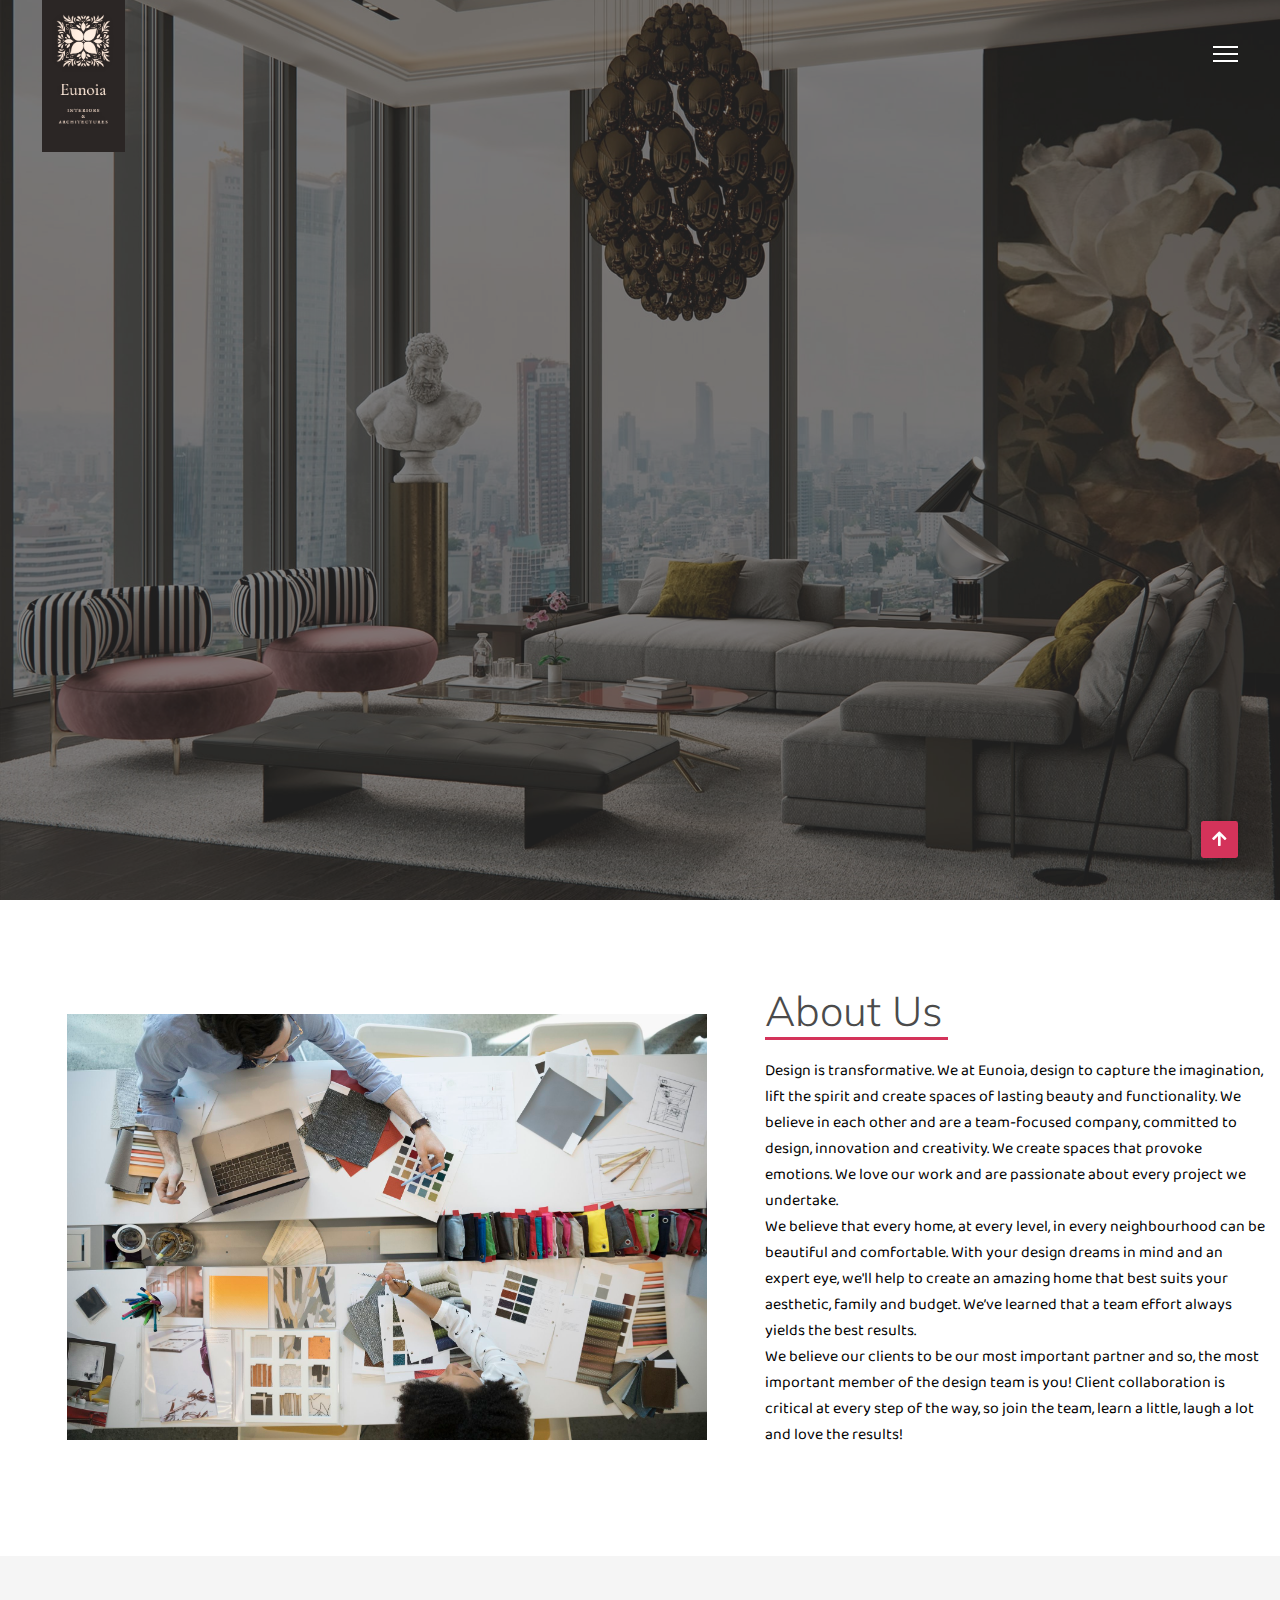
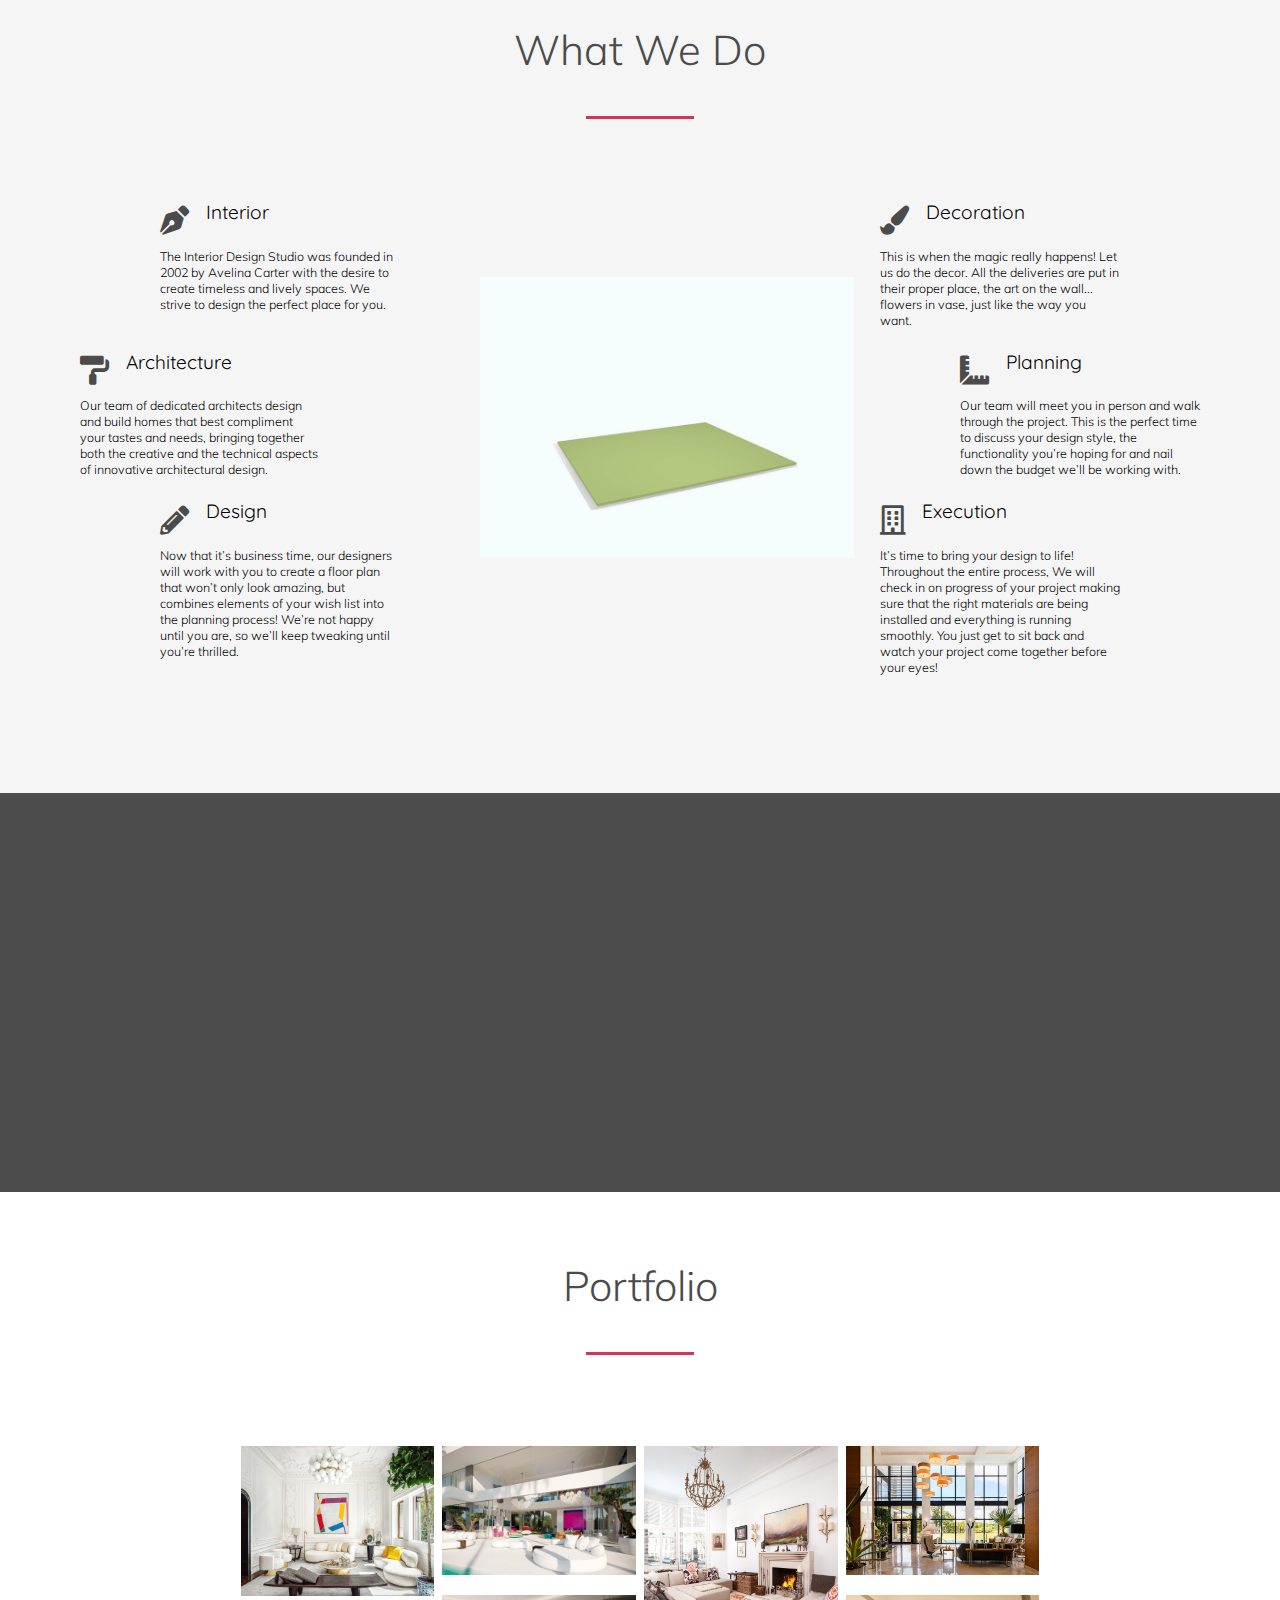
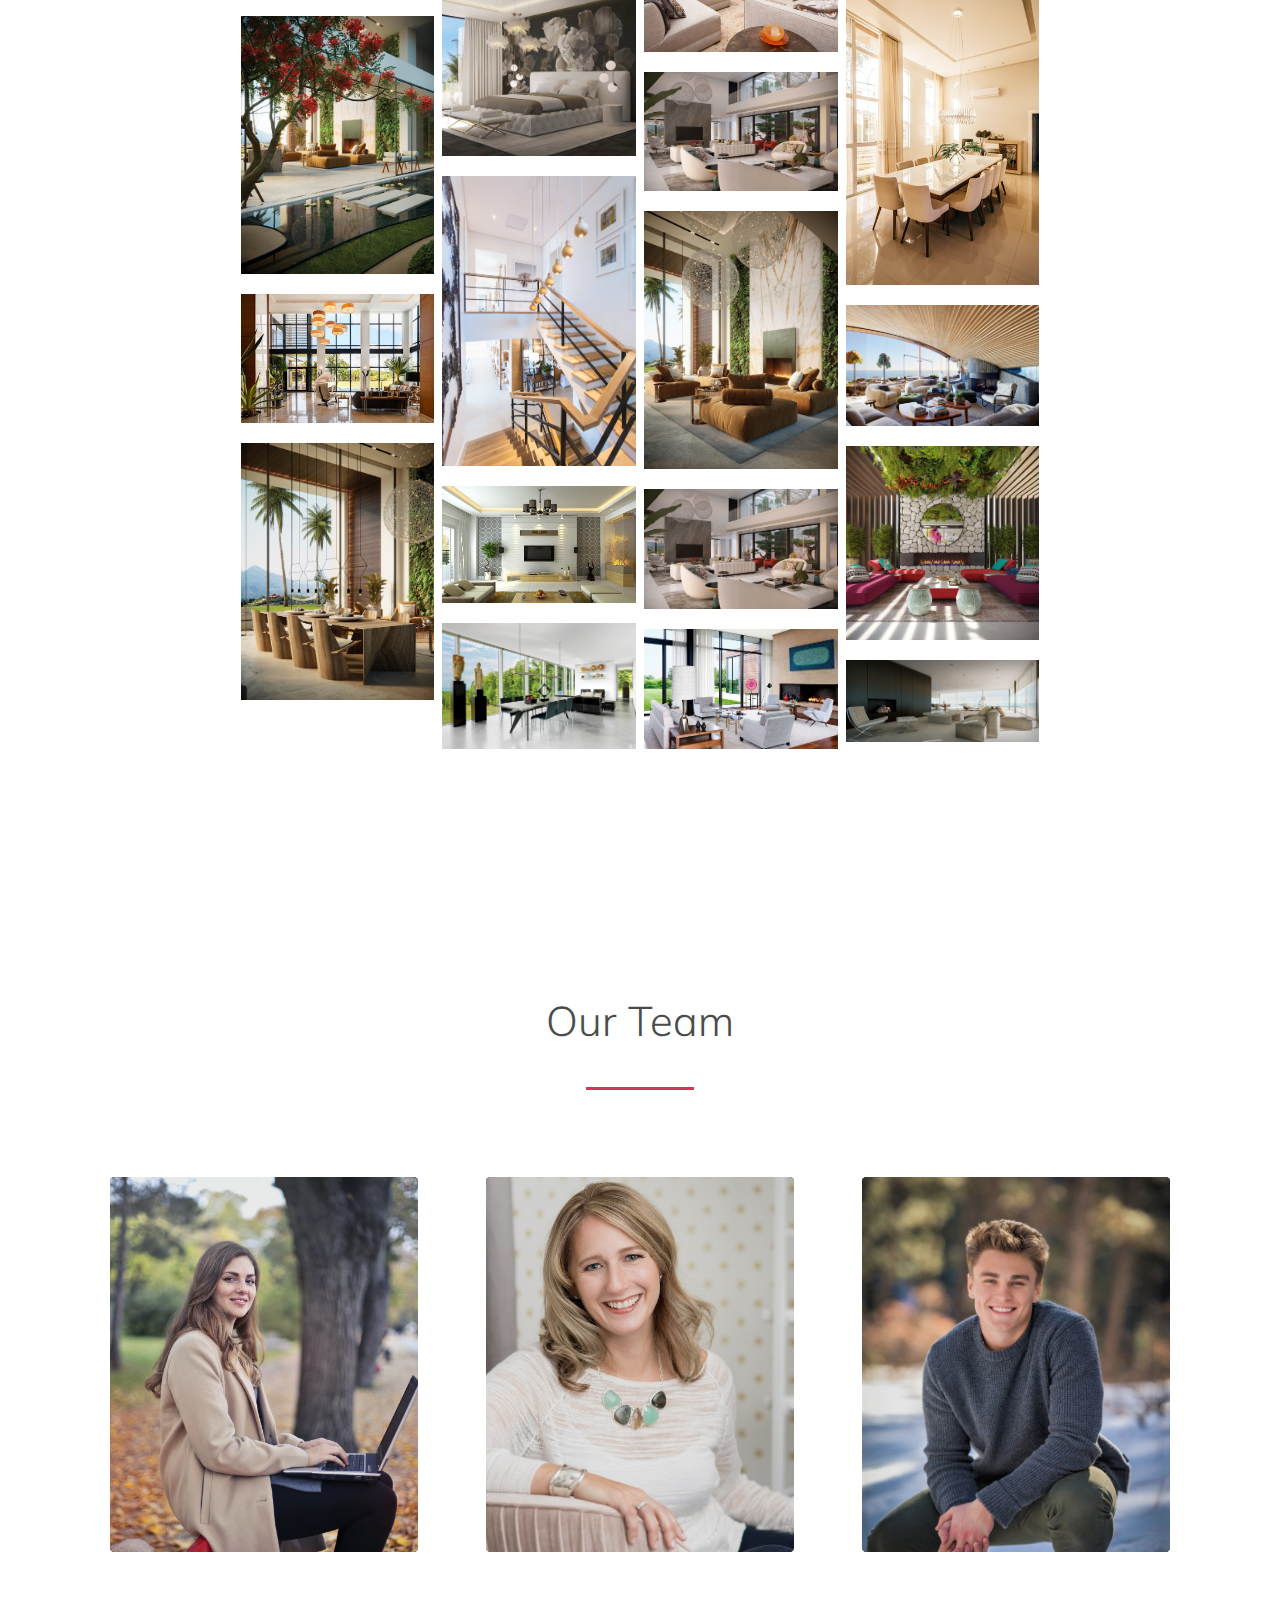
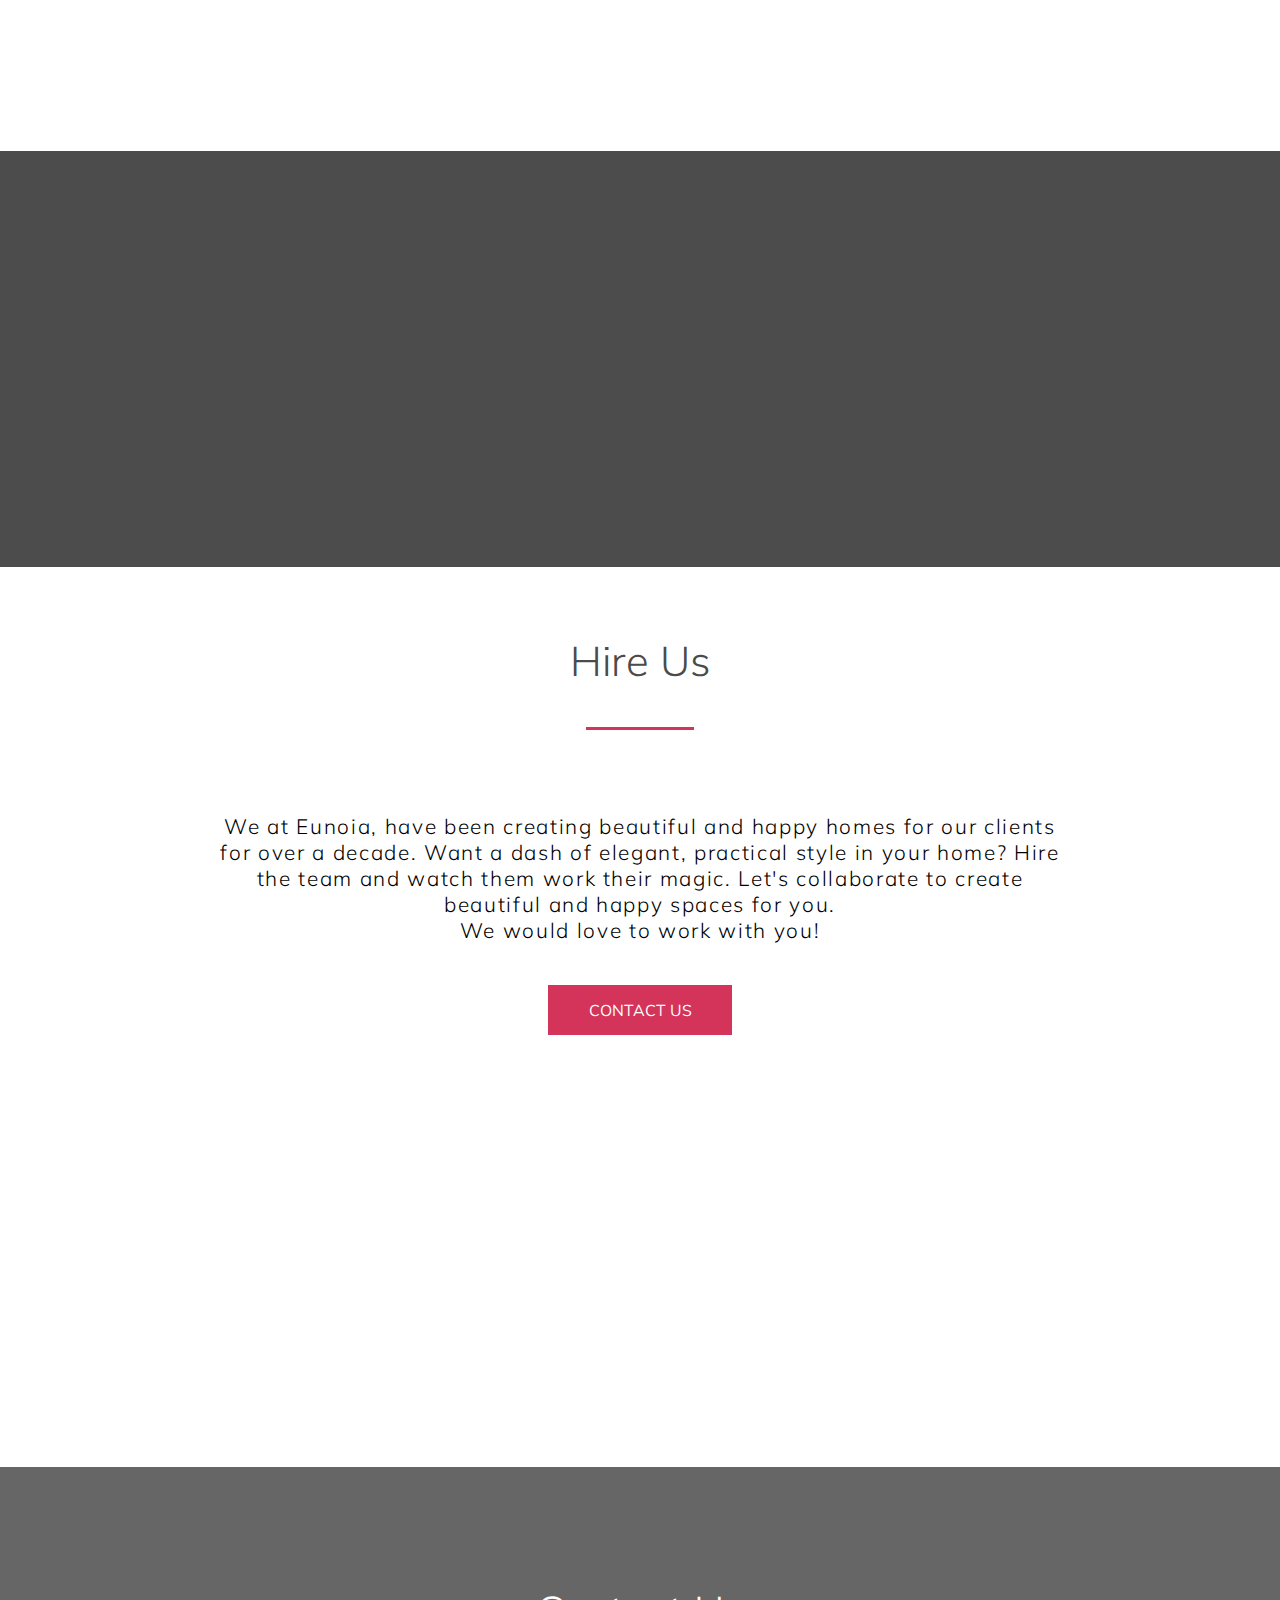
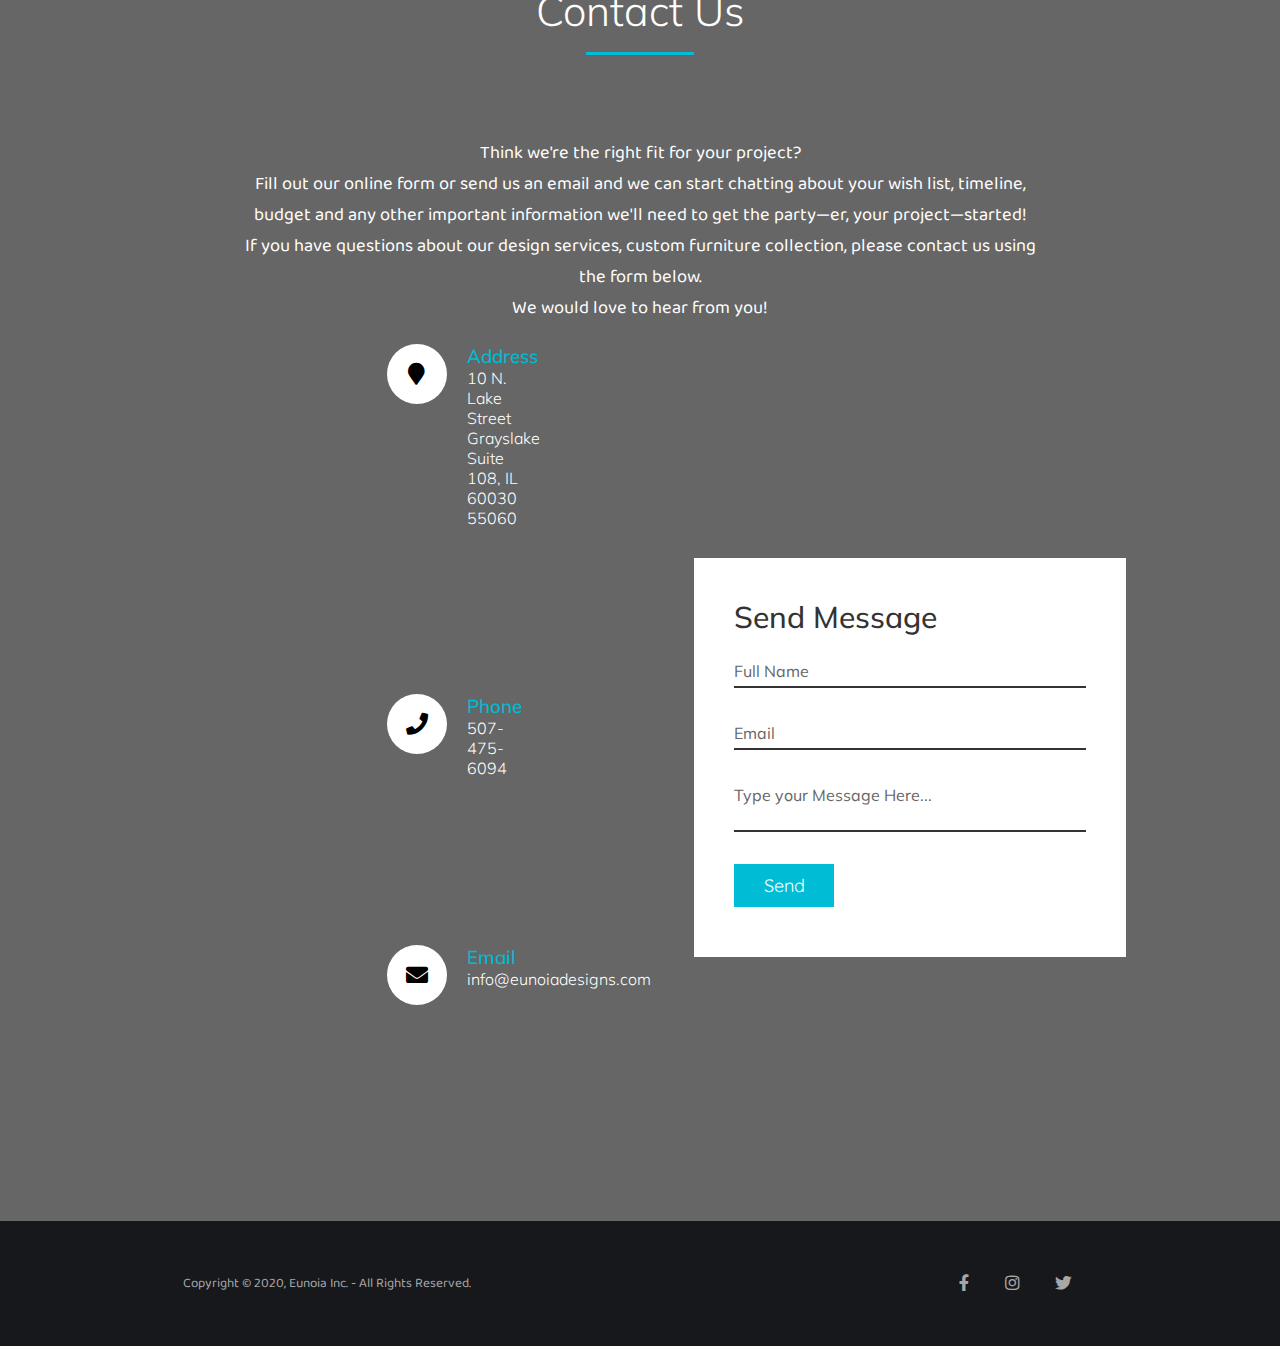
<file: index.html>
<!DOCTYPE html>
<html lang="en">
<head>
    <meta charset="UTF-8">
    <meta name="viewport" content="width=device-width, initial-scale=1.0">
    <title>Eunoia</title>
    <link rel="stylesheet" href="style.css">
    <link rel="stylesheet" 
    href="https://cdnjs.cloudflare.com/ajax/libs/font-awesome/5.15.1/css/all.min.css">


    <link 
    href="https://fonts.googleapis.com/css2?family=Baloo+Da+2:wght@400;500;600;700;800&family=Quicksand:wght@300;400;500&family=Raleway:wght@500;600;800&family=Tangerine:wght@400;700&family=Mulish:wght@300;400;500;600&display=swap" 
    rel="stylesheet"/>
</head>
<body>
   
    <div class="container">
        <div class="hamburger-menu">
            <div class="line line-1"></div>
            <div class="line line-2"></div>
            <div class="line line-3"></div>
            <span>Close</span>
        </div>        
        
        <header class="header">
          
          <img src="l2.png" class="logo"/>
            <div class="img-wrapper">
                <img src="52.jpg">
             </div>


       <div class="banner">
        <h1> Designing Your Dreams</h1>
        <br>
        <p>Crafting with precision and grace to create that perfect place for you. </p>

        <button><a href="#about"> Discover More</a></button>
      </div>
     </header>



     <section class="sidebar">
        <ul class="menu">
         <li class="menu-item">
         <a href="index.html" class="menu-link" data-content="Home">Home</a>
         </li>

         <li class="menu-item">
          <a href="#about" class="menu-link" data-content="About Us">About Us</a>
         </li>

         <li class="menu-item">
         <a href="#abt-us" class="menu-link" data-content="What We Do">What We Do</a>
        </li>

         <li class="menu-item">
         <a href="interior.html" class="menu-link" data-content="Interiors">Interiors</a>
         </li>

         <li class="menu-item">
         <a href="architecture.html" class="menu-link" data-content="Architecture">Architecture</a>
         </li>

         <li class="menu-item">
         <a href="#portfo" class="menu-link" data-content="Portfolio">Portfolio</a>
         </li>

         <li class="menu-item">
         <a href="#our-team" class="menu-link" data-content="Our Team">Our Team</a>
         </li>

         <li class="menu-item">
         <a href="#hire" class="menu-link" data-content="Contact">Contact</a>
         </li>
        </ul>
        <div class="social-media">
          <a href="https://www.facebook.com"><i class="fab fa-facebook-f"></i></a>
          <a href="https://www.instagram.com"><i class="fab fa-instagram"></i></a>
          <a href="https://twitter.com"><i class="fab fa-twitter"></i></a>
        </div>
     </section>
     

    <section id="about">
      <div class="about-left-col">
        <img src="page2.jpg">
    </div>
      <div class="about-right-col">
        <div class="about-text">
          <h1>About Us</h1>
          <div class="underline-me"></div>
          <br>
          <br>
          <p>Design is transformative. We at Eunoia, design to capture the imagination,
            lift the spirit and create spaces of lasting beauty and functionality. 
            We believe in each other and are a team-focused company, committed to design,
           innovation and creativity.  We create spaces that provoke emotions. 
           We love our work and are passionate about every project we undertake.
           <br> 
            We believe that every home, at every level, in every neighbourhood can be beautiful
             and comfortable. With your design dreams in mind and an expert eye, 
             we'll help to create an amazing home that best suits your aesthetic, family and budget. 
            We’ve learned that a team effort always yields the best results.
            <br>
            We believe our clients to be our most important partner and so, 
            the most important member of the design team is you!  
            Client collaboration is critical at every step of the way, 
            so join the team, learn a little, laugh a lot and love the results!
            </p>
        </div>
      </div>
    </section>


    <section class="about-us" id="abt-us">
     <div class ="section-header">
       <h1 class="section-heading">What We Do</h1>
       <div class="underline"></div>
     </div>

     <div class="services">
       <div class="service">
         <div class="service-header">
           <i class="fas fa-pen-nib"></i>
            <h3>Interior</h3>
            </div>
            <p class="service-text">The Interior Design Studio 
              was founded in 2002 by Avelina Carter with the 
              desire to create timeless and lively spaces.
              We strive to design the perfect place for you.
               
               
              </p>
         
       </div>

       <div class="service">
        <div class="service-header">
          <i class="fas fa-paint-roller"></i>
           <h3>Architecture</h3>
           </div>
           <p class="service-text">Our team of dedicated
             architects design and build homes that best
              compliment your tastes and needs, bringing
             together both the creative and the technical aspects
              of innovative architectural design.</p>
        
      </div>
       

        <div class="service">
        <div class="service-header">
          <i class="fas fa-pencil-alt"></i>
           <h3>Design</h3>
        </div>
           <p class="service-text">Now that it’s business time,
              our designers will work with you to create a floor
               plan that won’t only look amazing, but combines elements 
               of your wish list into the planning process! We’re not happy until you are,
                so we’ll keep tweaking until you’re thrilled.</p>
        
      </div>
       
      <div class="service">
        <div class="service-header">
          <i class="fas fa-paint-brush"></i>
           <h3>Decoration</h3>
        </div>
           <p class="service-text">
             This is when the magic really happens! 
             Let us do the decor.
             All the deliveries are put in their proper place, the art
             on the wall... flowers in vase,
              just like the way you want. </p>
        
      </div>


      <div class="service">
        <div class="service-header">
          <i class="fas fa-ruler-combined"></i>
           <h3>Planning</h3>
           </div>
           <p class="service-text">Our team will meet you
              in person and walk through the project.
              This is the perfect time to discuss your design style,
              the functionality you’re hoping for and nail down
               the budget we’ll be working with.</p>
        
      </div>



      <div class="service">
        <div class="service-header">
          <i class="far fa-building"></i>
           <h3>Execution</h3>
           </div>
           <p class="service-text">It’s time to bring your design to life!
            Throughout the entire process, We will check in on progress 
            of your project making sure that the right materials 
            are being installed and everything is running smoothly.
            You just get to sit back and watch your project
             come together before your eyes!
           </p>
        
      </div>



      <div class="about-us-img-wrapper">
        <img src="home6.gif"/>
      </div>
     </div>
    </section>


   





    <section class="portfolio" id="portfo">
     
      <div class="parallax"></div>

      <div class ="section-header">
        <h1 class="section-heading">Portfolio</h1>
        <div class="underline"></div>
      </div>
      
      <div class="box">
      <div class="row">
        <div class="column">
          <div class="image">
          <img src="25.jpg" style="width:100%">
          </div>
          <div class="image">
          <img src="41.jpg" style="width:100%">
          </div>
          <div class="image">
          <img src="39.jpg" style="width:100%">
          </div>
          <div class="image">
          <img src="40.jpg" style="width:100%">
          </div>
          </div>
        <div class="column">
          <div class="image">
          <img src="47.jpg" style="width:100%">
          </div>
          <div class="image">
          <img src="54.jpg" style="width:100%">
          </div>
          <div class="image">
          <img src="28.jpg" style="width:100%">
          </div>
          <div class="image">
          <img src="13.jpg" style="width:100%">
          </div>
          <div class="image">
          <img src="56.jpeg" style="width:100%">
          </div>
        </div>  
        <div class="column">
          <div class="image">
          <img src="37.jpg" style="width:100%">
          </div>
          <div class="image">
          <img src="51.jpg" style="width:100%">
          </div>
          <div class="image">
          <img src="43.jpg" style="width:100%">
          </div>
          <div class="image">
          <img src="51.jpg" style="width:100%">
          </div>
          <div class="image">
          <img src="6.jpg" style="width:100%">
          </div>
        </div>
        <div class="column">
          <div class="image">
          <img src="39.jpg" style="width:100%">
          </div>
          <div class="image">
          <img src="34.jpg" style="width:100%">
          </div>
          <div class="image">
          <img src="5.jpg" style="width:100%">
          </div>
          <div class="image">
          <img src="45.jpg" style="width:100%">
          </div>
          <div class="image">
          <img src="35.jpg" style="width:100%">
          </div>
        </div>
        




      </div>
      </div>
    </section>








    <section class="team" id="our-team">
      <div class ="section-header">
        <h1 class="section-heading">Our Team</h1>
        <div class="underline"></div>
      </div>
      <div class="cards-wrapper">

        <div class="card" data-tilt>
          <div class="card-img-wrapper">
            <img src="team10.jpeg" alt="Designer">
          </div>
          <div class="card-info">
            <h2>Amber Wilson</h2>
            <h3>Designer</h3>
            <p>Amber Wilson, our budding designer has
               a versatile portfolio with projects in
              hospitality,commercial, residential, 
               and retail spaces. 


              </p>
            <button>Read More</button>
          </div>
        </div>
        <div class="card" data-tilt>
          <div class="card-img-wrapper">
            <img src="team7.jpg" alt="CEO">
          </div>
          <div class="card-info">
            <h2>Avelina Carter </h2>
            <h3>CEO</h3>
            <p>Avelina Carter is the award-winning founder
               of Eunoia Design Inc., host and co producer of
               eight hit HGTV series and bestselling author. </p>
            <button>Read More</button>
          </div>
        </div>
        <div class="card" data-tilt>
          <div class="card-img-wrapper">
            <img src="team11.jpg" alt="Architect">
          </div>
          <div class="card-info">
            <h2>Tristan Scott</h2>
            <h3>Architect</h3>
            <p>Tristan Scott was awarded 2019
               Young Architects Award by the AIA,
               and is a talented Chicago architect with 
               a keen interest in public architectural design. </p>
            <button>Read More</button>
          </div>
        </div>
      </div>
    </section>


    <section class="bg">
      <div class="parallax1"></div>
    </section>



    <section class="hired" id="hire">
      <div class ="section-header">
        <h1 class="section-heading">Hire Us</h1>
        <div class="underline"></div>
        <div class="text-para">
        <p> We at Eunoia, have been creating beautiful 
          and happy homes for our clients for over a decade.
          Want a dash of elegant, practical style
           in your home?
           
          Hire the team and watch them 
           work their magic. 
           
          Let's collaborate to create beautiful and 
          happy spaces for you.
          <br>
          We would love to work with you!
        </p>
        </div>

        <button><a href="#contact-us">Contact Us</a></button>
        
      </div>
    </section>

   <section class="contact" id="contact-us">
    <div class="contents">
      <div class ="section-header1">
        <h1 class="section-heading1">Contact Us</h1>
        <div class="underline1"></div>
      </div>
        
        <p>Think we're the right fit for your project?<br>
          Fill out our online form or send us an email
           and we can start chatting about your wish list,
           timeline, budget and any other important 
          information we'll need to get the party—er,
           your project—started!<br>
         If you have questions about our design services,
          custom furniture collection, please contact us using the form below.<br>
          We would love to hear from you!
        </p>
    </div>
    
    <div class="containers">
        <div class="contactInfo">
            <div class="box">
                <div class="icon"><i class="fa fa-map-marker" aria-hidden="true"></i></div>
                <div class="text">
                    <h3>Address</h3>
                    <p> 10 N. Lake Street
                      Grayslake Suite 108, IL 60030<br>55060</p>
                </div>
            </div>
            <div class="box">
                <div class="icon"><i class="fa fa-phone" aria-hidden="true"></i></div>
                <div class="text">
                    <h3>Phone</h3>
                    <p>507-475-6094</p>
                </div>
            </div>
            <div class="box">
                <div class="icon"><i class="fa fa-envelope" aria-hidden="true"></i></div>
                <div class="text">
                    <h3>Email</h3>
                    <p>info@eunoiadesigns.com</p>
                </div>
            </div>
        </div>
    <div class="contactForm">
        <form>
            <h4>Send Message</h4>
            <div class="inputBox">
                <input type="text" name="" required="required">
                <span>Full Name</span>
            </div>
            <div class="inputBox">
                <input type="text" name="" required="required">
                <span>Email</span>
            </div>
            <div class="inputBox">
                <textarea required="required"></textarea>
                <span>Type your Message Here...</span>
            </div>
            <div class="inputBox">
                <input type="submit" name="" value="Send" >   
            </div>
            
        </form>
    </div>
</section>

   <footer class="footer">
     <div class="footer-content">
       <p class="copyright">
        Copyright &copy; 2020, Eunoia Inc. - All Rights Reserved. 
       </p>
     </div>
     <div class="social-list">
       <a href='https://www.facebook.com'><i class="fab fa-facebook-f">
       </i><a>
       <a href='https://www.instagram.com'><i class="fab fa-instagram">
       </i><a>
        <a href='https://twitter.com'><i class="fab fa-twitter">
        </i><a> 

        </div>





     </div>

   </footer>

    </div>

   
    <a href="#" class="scroll-btn">
      <i class="fas fa-arrow-up"></i>
    </a>

    






    <script src="script.js"></script>
    <script src="https://code.jquery.com/jquery-3.5.1.js"
     integrity="sha256-QWo7LDvxbWT2tbbQ97B53yJnYU3WhH/C8ycbRAkjPDc=" 
     crossorigin="anonymous"></script>
    <script src="tilt.js"></script>
</body>
</html>
</file>
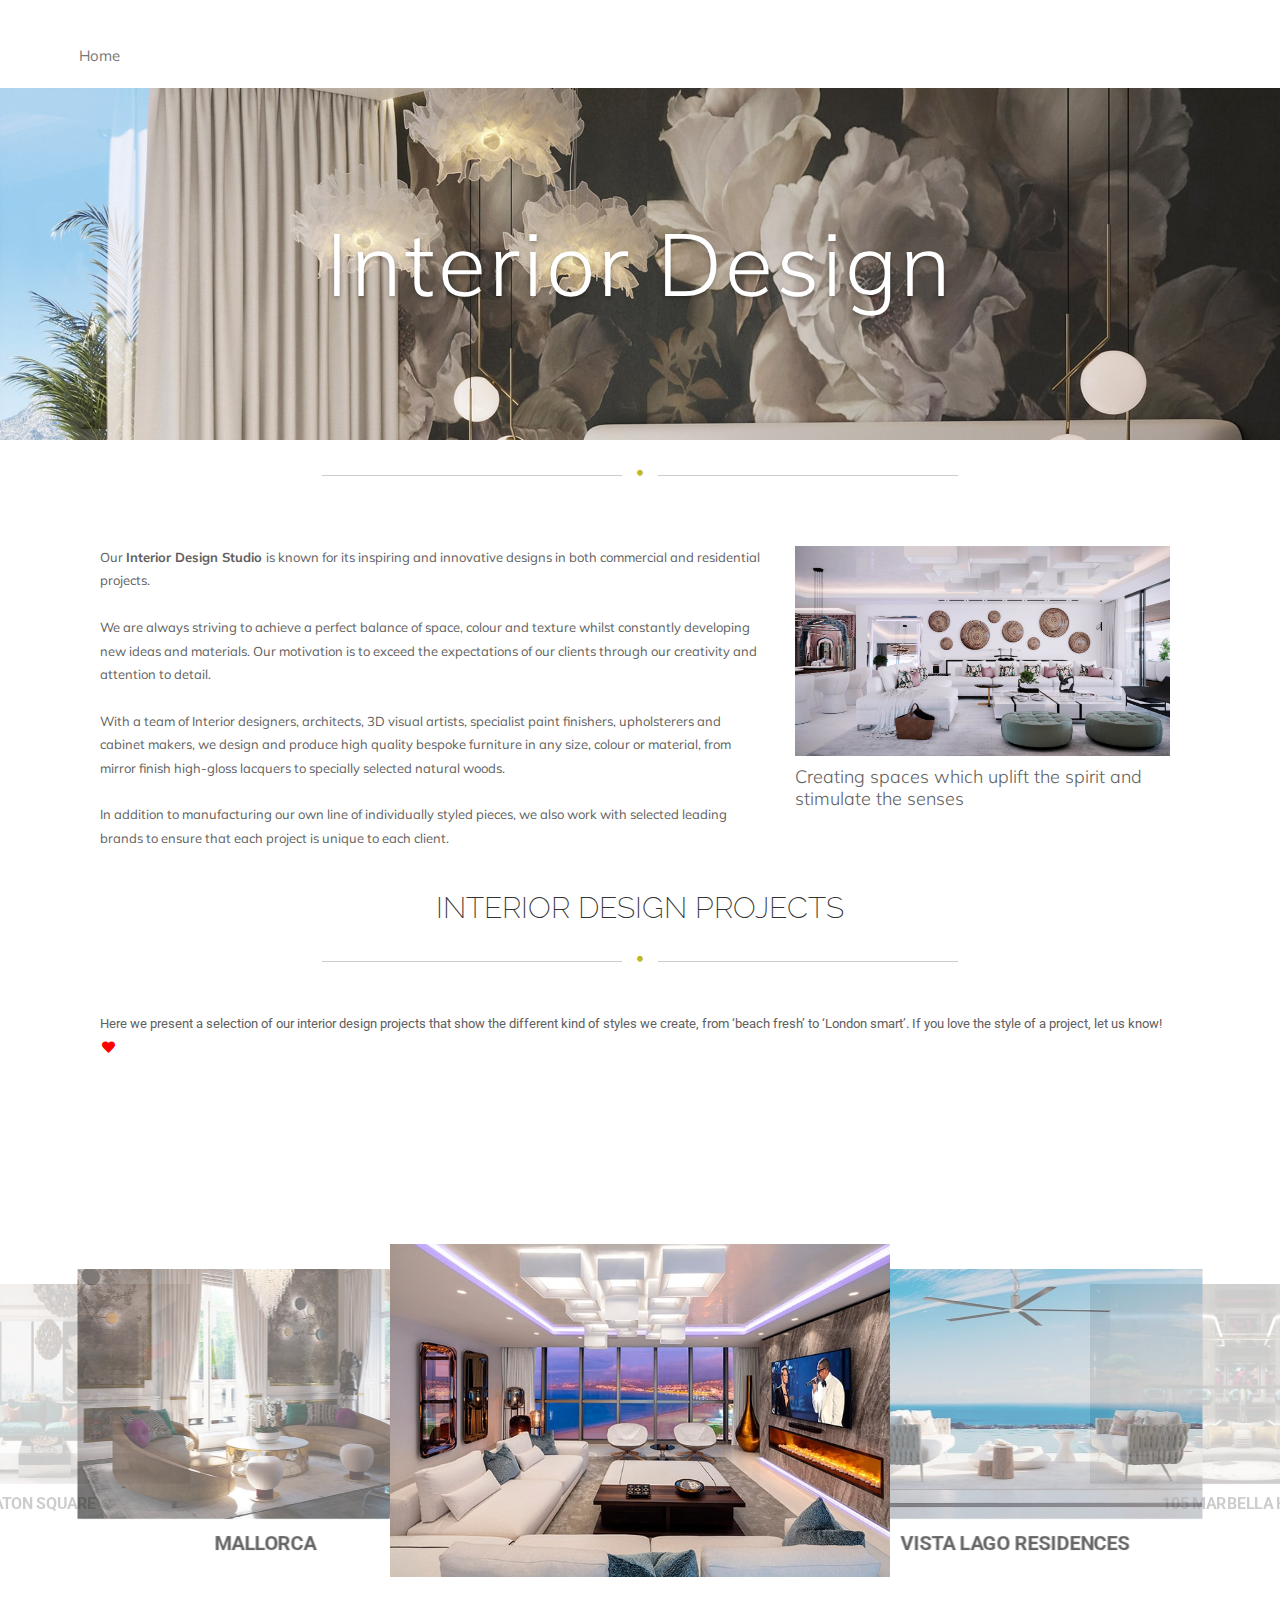
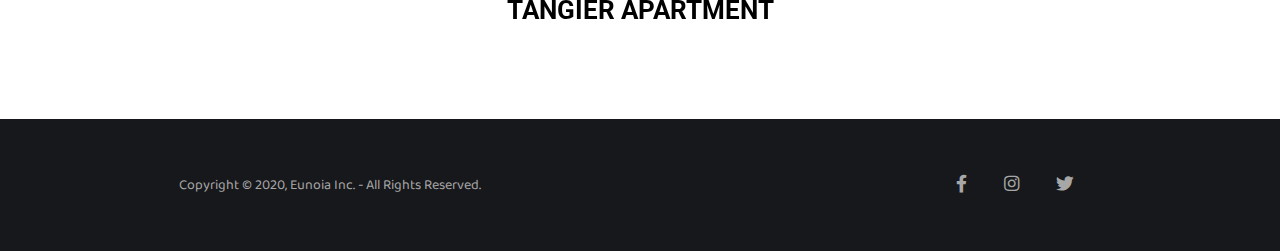
<file: interior.html>
<!DOCTYPE html>
<html lang="en">
    <head>
        <meta charset="UTF-8" >
        <meta name="viewport" content="width=device-width, initial-scale=1.0" >
        <title>Eunoia - Interior</title>
        <link rel="stylesheet" href="https://cdnjs.cloudflare.com/ajax/libs/materialize/1.0.0/css/materialize.min.css">
        <link rel="stylesheet" href="style8.css">
        <link rel="stylesheet" href="https://cdnjs.cloudflare.com/ajax/libs/font-awesome/5.15.1/css/all.min.css">
        <link href="https://fonts.googleapis.com/css2?family=Raleway:ital,wght@0,300;0,400;0,500;1,300;1,400&family=Roboto:ital,wght@0,400;0,500;1,300;1,400;1,500&display=swap" 
        rel="stylesheet">
        <link href="https://fonts.googleapis.com/css2?family=Baloo+Da+2:wght@400;500;600;700;800&family=Josefin+Slab:ital,wght@0,400;0,600;1,300;1,400;1,600&family=Mulish:ital,wght@0,300;0,400;0,500;1,300;1,400&display=swap" rel="stylesheet">
    </head>
    <body>
            <div id="Interior" class="inte-rior">
                <div class="interior-item">
                    <div class="section-header"></div>
                    <div class="parallel">

                    <h1>Interior Design</h1></div>
                    

                 <div class=" separator "><span><i class="fa fa-circle"></i></span></div>
                

                    </div>   
                
                <ul class="crumb">
                    <li class="back"><a href="index.html">Home</a></li>
                </ul>
                <div class="row">
                    <div class="col50">
                        <p>
                            Our <b> Interior Design Studio </b> is known for its inspiring and 
                                innovative designs in both commercial and residential projects.<br><br>
                                We are always striving to achieve a perfect balance of space, colour
                                and texture whilst constantly developing new ideas and materials. Our 
                                motivation is to exceed the expectations of our clients through our 
                                creativity and attention to detail.<br><br> With a team of Interior designers, 
                                architects, 3D visual artists, specialist paint finishers, upholsterers
                                and cabinet makers, we design and produce high quality bespoke furniture
                                in any size, colour or material, from mirror finish high-gloss lacquers to 
                                specially selected natural woods.<br><br> In addition to manufacturing our own line
                                of individually styled pieces, we also work with selected leading brands to 
                                ensure that each project is unique to each client.
                        </p>
                    </div>
                    <div class="col50">
                        <div class="imgbx">
                            <img  src="inte1.jpg">
                        </div>
                        <div class="description">
                            <p>Creating spaces which uplift the spirit and stimulate the senses</p>
                        </div> 
                    </div>
                </div>
                <div class="interior-project">
                    <h2>INTERIOR DESIGN PROJECTS</h2>
                </div>
                <div class=" separator "><span><i class="fa fa-circle"></i></span></div>
                <div class="interior-projects">
                    <p class="p1">Here we present a selection of our interior design projects
                        that show the different kind of styles we create, from ‘beach fresh’ to ‘London smart’. 
                        If you love the style of a project, let us know!
                    <i class="fa fa-heart redIcon"></i>  
                    </p>   
                </div>
            </div>
            <div class="carousel">
                <div class="carousel-item">
                    <img src="inte2.jpg">
                    <h3>TANGIER APARTMENT</h3>
                </div>
                <div class="carousel-item">
                    <img src="inte3.jpg">
                    <h3>VISTA LAGO RESIDENCES</h3>
                </div>
                <div class="carousel-item">
                    <img src="inte4.jpg">
                    <h3>105 MARBELLA HILLS</h3>
                </div>
                <div class="carousel-item">
                    <img src="inte5.jpg">
                    <h3>NUEVA ANDALUCÍA 1</h3>
                </div>
                <div class="carousel-item">
                    <img src="inte6.jpg">
                    <h3>VILLA SERENITY</h3>
                </div>
                <div class="carousel-item">
                    <img src="inte7.jpg">
                    <h3>EL MADRONAL</h3>
                </div>
                <div class="carousel-item">
                    <img src="inte8.jpg">
                    <h3>ALCUZCUZ</h3>
                </div>
                <div class="carousel-item">
                    <img src="inte9.png">
                    <h3>MANHATTAN APARTMENT</h3>
                </div>
                <div class="carousel-item">
                    <img src="inte10.jpg">
                    <h3>EATON SQUARE</h3>
                </div>
                <div class="carousel-item">
                    <img src="inte11.jpg">
                    <h3>MALLORCA</h3>
                </div>
            </div>   


            <footer class="footer">
                <div class="footer-content">
                  <p class="copyright">
                   Copyright &copy; 2020, Eunoia Inc. - All Rights Reserved. 
                  </p>
                </div>
                <div class="social-list">
                  <a href='https://www.facebook.com'><i class="fab fa-facebook-f">
                  </i><a>
                  <a href='https://www.instagram.com'><i class="fab fa-instagram">
                  </i><a>
                   <a href='https://twitter.com'><i class="fab fa-twitter">
                   </i><a> 
           
                   </div>
           
           
           
           
           
                </div>
           
              </footer>
            
            





            <script src="script.js"></script>
            <script src="https://code.jquery.com/jquery-3.4.1.js"></script>
            <script src="https://cdnjs.cloudflare.com/ajax/libs/materialize/1.0.0/js/materialize.min.js"></script>
            <script type="text/javascript">
                $(document).ready(function(){
                    $('.carousel').carousel();
                });
            </script>
    </body>
</html>
</file>
<file: style.css>
* {
    margin: 0;
    padding: 0;
    outline: none;
    box-sizing: border-box;
    list-style: none;
    text-decoration: none;
    scroll-behavior: smooth;

}

html{
    font-size: 52%;
    }

.hamburger-menu{
    width: 3rem;
    height:3rem;
    position: fixed;
    top: 5rem;
    right:5rem;
    z-index:200;
    display: flex;
    flex-direction: column;
    justify-content: space-evenly;
    cursor: pointer;
    transition:right 0.7s;

}   


.change .hamburger-menu{
    right:33rem;

}



.line{
    width: 100%;
    height: 0.3rem;
    background-color: #ffffff;
    box-shadow: 0  0.1rem 0.2rem rgba(0, 0, 0, 0.2);
    
    }
 

.change .line{
    background-color: rgba(0, 0, 0, 0.8);
}



.change .line-1{
    transform: rotate(45deg) translate(0.4rem, 0.8rem);

}


.change .line-2{
    opacity: 0;
    visibility: hidden;

}


.change .line-3{
    transform: rotate(-45deg) translate(0.3rem, -0.8rem);

}


.hamburger-menu span {
    position: absolute;
    left: 5rem;
    width: 10rem;
    height: 4rem;
    background-color: #D4335A;
    display: flex;
    justify-content: center;
    align-items: center;
    color: #ffffff;
    font-family: Quicksand, serif;
    font-size: 1.6rem;
    letter-spacing: 0.1rem;
    opacity: 0;
    visibility: hidden;
    transition: all 0.2s;
}


.change .hamburger-menu:hover span{
    opacity: 1;
    visibility: visible;
}


.hamburger-menu span::before{
    content: "";
    position: absolute;
    border-left: 1rem solid transparent;
    border-right: 1rem solid #D4335A;
    border-bottom:1rem solid transparent;
    border-top: 1rem solid transparent;
    top:50%;
    left:-2rem;
    transform: translateY(-50%);
}
    
.header{
    width: 100%;
    height: 100vh;
    position: relative;
    perspective: 100rem;
    overflow:hidden;
  }



.logo {
    position: absolute;
    left: 5rem;
    width: 10rem;
    z-index:200;
    transition: all 0.2s;
}  

.img-wrapper{
      width: 100%;
      height: 100%;
      background-color: rgba(0, 0, 0, 0.8);
      overflow: hidden;
  }

.img-wrapper img {
      width: 100%;
      height: 100%;
      object-fit: cover;
      opacity: 0.4;
      animation-name:scale;
      animation-duration: 25s;
  }



@keyframes scale{
    0% {
        transform: scale(1.3);
    }
    100%{
        transform:scale(1);

    }
       
}




.banner{
      position: absolute;
      top:32%;
      left: 15%;
  }

.banner h1 {
      font-family:'Quicksand',
      serif;
      font-size: 6.3rem;
      font-weight: 400;
      color: #ffffff;
      width: 50%;
      line-height: 7rem;
      letter-spacing: 0.1rem;
      text-shadow:0.3rem 0.5rem rgba
      (0, 0,0, 0.4);
      opacity:0;
      animation: moveBanner 1s 0.5s
      forwards;

  }


.banner p{
       font-family:'Mulish',
       serif;
       font-size: 2.2rem;
       color: #ffffff;
       width: 70%;
       letter-spacing: 0.1rem;
       margin-bottom: 3rem;
       text-shadow:0 0.3rem 0.5rem rgba(0, 0, 0, 0.3);
       opacity: 0;
       animation: moveBanner 1s 0.7s
       forwards;
   }

.banner button{
       width:22rem;
       height: 6rem;
       background-color:#D4335A;
       border:none;
       font-family:'Mulish',
       serif;
       font-size: 1.9rem;
       text-transform: uppercase;
       color: white;
       text-shadow: 0 0.2rem 0.4rem rgba
       (0, 0, 0, 0.2);
       box-shadow: 0 0.3rem 0.5rem rgba
       (0, 0, 0, 0.4);
       cursor: pointer;
       opacity:0;
       animation: moveBanner 1s 0.9s
       forwards;


   }


  .banner a:link {
    color:inherit;
 }

 .banner a{
    text-decoration: none;
    color: #ffffff;
    font-family:'Mulish', serif;
   
    
}





@keyframes moveBanner{
    0% {
        transform: translateY(40rem) 
        rotateY(-20deg);
    }
    100% {
        transform: translateY(0) 
        rotateY(0);
        opacity: 1;
    }
}

.sidebar {
    width: 40rem;
    height: 100vh;
    position: fixed;
    top:0;
    right:-40rem;
    background-color: #ffffff;
    transition: right 0.5s;
    z-index: 100;
}


.change .sidebar{
    right:0;
}


.menu{
    position: absolute;
    top:42%;
    left:52%;
    transform:translate(-50% , -50%);
}

.menu-item {
    text-align: center;

}

.menu-link {
    font-family: 'Baloo Da 2', serif;
    font-size: 3rem;
    color: #555555;
    position: relative;
}


.menu-link::before{
    content:attr(data-content);
    position: absolute;
    top: 0;
    left:0;
    color: #D4335A;
    width: 0;
    overflow: hidden;
    white-space: nowrap; 
    transition: width 0.3s ease-in-out;
}

.menu-link:hover::before{
    width: 100%;

}

.social-media {
    position: absolute;
    bottom: 3.5rem;
    width: 100%;
    display: flex;
    justify-content: center;

}


.social-media i {
    font-size: 2.5rem;
    margin: 3rem;
    width: 4.2rem;
    height: 4rem;
    background-color: #777777;
    color: #ffffff;
    display: flex;
    justify-content: center;
    align-items: center;
    border-radius: 50%;
    transition: background-color 0.3s;


}


.social-media i:hover {
    background-color:#D4335A;
}




#about {
    padding: 100px 0;
    display: flex;
    align-items: center;
    flex-wrap: wrap;
    
}


.about-left-col {
    flex-basis: 50%;
}


.about-left-col img {
    width:100%;
    margin-left: 8rem;
    
}


.about-right-col {
    flex-basis: 50%;
}

.about-text {
    max-width: 500px;
    margin-left: 15rem;
    display: inline-block;
    

}

.about-text h1 {
    
        font-family: 'Mulish', serif;
        font-size: 5rem;
        line-height: 2.5rem;
        font-weight: 300;
        align-items: center;
        margin-bottom: 2rem;
        color: #4b4b4b;
    
}

.about-text p {
    
        font-family: 'Baloo Da 2', serif;
        font-size: 1.9rem;
        font-weight: 300;
        margin-bottom: 1rem;
    
    }


.underline-me{
    width: 22rem;
    height: 0.3rem;
    background-color: #D4335A;
    
}






.about-us{
    width:100%;
    background-color: #f5f5f5;
    padding-bottom: 20rem;

}


.section-header {
    display: flex;
    flex-direction: column;
    align-items: center;
    padding: 8rem 0 10rem 0;

}


.section-heading{
    font-family: 'Mulish', serif;
    font-size: 5rem;
    font-weight: 300;
    color: #4b4b4b;
    margin-bottom: 5rem;
}


.underline{
    width: 13rem;
    height: 0.3rem;
    background-color: #D4335A;
    
}


.services {
    width: 100%;
    height: 100%;
    display: grid;
    grid-template-columns: repeat(16, 1fr);
    grid-template-rows: repeat(6, 6rem);
    grid-row-gap: 3rem;
}


.service{
    width: 100%;
    margin-bottom: 2rem;
}



.service:nth-child(1){
    grid-column: 3/6;
    grid-row: 1/3;
}

.service:nth-child(2){
    grid-column: 2/5;
    grid-row: 3/5;
}

.service:nth-child(3){
    grid-column: 3/6;
    grid-row: 5/-1;
}


.service:nth-child(4){
    grid-column: 12/15;
    grid-row: 1/3;
}

.service:nth-child(5){
    grid-column: 13/16;
    grid-row: 3/5;
}

.service:nth-child(6){
    grid-column: 12/15;
    grid-row: 5/-1;
}



.service-header{
    display: flex;
    align-items: center;
    margin-bottom: 1rem;
}



.service-header i {
    font-size: 3.5rem;
    color: #4b4b4b;
    margin-right: 2rem;
}



.service-header h3 {
    font-family: 'Quicksand', serif;
    font-size: 2.3rem;
    line-height: 2.5rem;
    font-weight: 400;
    margin-bottom: 2rem;
}


.service p {
    font-family: 'Mulish', serif;
    font-size: 1.5rem;
    font-weight: 300;
    margin-bottom: 2.5rem;

}



.about-us-img-wrapper{
    grid-column: 7/14;
    grid-row: 2/7;
    width: 100%;
}



.about-us-img-wrapper img{
    width: 45rem;
    object-fit: cover;
    opacity: 0.8;
}





.parallax{
    width: 100%;
    height: 48rem;
    background-color: rgba(0, 0, 0, 0.7);
    overflow: hidden;
    background-attachment: fixed;
    background-position: center;
    background-repeat: no-repeat;
    background-size: cover;
    background-image: url('page1.jpg');
}




.box {
    box-sizing: border-box;
    margin-left: 28rem;
    margin-right: 28rem;
    margin-bottom: 20rem;
  }
  
  
.row {
    display: -ms-flexbox; /* IE10 */
    display: flex;
    -ms-flex-wrap: wrap; /* IE10 */
    flex-wrap: wrap;
    padding: 0 4px;
  }
  
  /* Create four equal columns that sits next to each other */
.column {
    -ms-flex: 25%; /* IE10 */
    flex: 25%;
    max-width: 25%;
    padding: 0 4px;
  }
  
.column img {
    margin-top: 8px;
    vertical-align: middle;
    width: 100%;
    transition: 0.25s ease-in-out;
  }


.image :hover img {
    transform: scale(1.1);

}
  
  /* Responsive layout - makes a two column-layout instead of four columns */
  @media screen and (max-width: 800px) {
    .column {
      -ms-flex: 50%;
      flex: 50%;
      max-width: 50%;
    }
  }
  
  /* Responsive layout - makes the two columns stack on top of each other instead of next to each other */
  @media screen and (max-width: 600px) {
    .column {
      -ms-flex: 100%;
      flex: 100%;
      max-width: 100%;
    }
  }




.image {
    display: inline-block;
    margin-bottom: 10px;
    overflow: hidden;
}




.image:hover img{
    transform: scale(1.2);
}














.team {
    display:flex;
    flex-direction:column;
    justify-content:center;
    align-items: center;
    padding: 0 5rem 20rem 5rem;
    margin-bottom: 4rem;
}

.cards-wrapper{
    display: flex;
    justify-content: space-evenly;
    margin-top: 0.5rem;
    width: 100%;
}


.card{
    width: 37rem;
    height: 45rem;
    box-shadow: 0 1rem 4rem rgba
    (0, 0, 0, 0.4);
    border-radius: 0.5rem;
    position: relative;



}


.card-img-wrapper {
    width: 100%;
    height: 100%;
    background-color: #262626;
    border-radius: 0.5rem;


}


.card-img-wrapper img {
    width:100%;
    height: 100%;
    object-fit: cover;
    opacity: 0.9;
    border-radius: 0.5rem;
    transition: opacity 0.3s;


}


.card:hover .card-img-wrapper img {
    opacity:0.5;
}


.card-info {
    position: absolute;
    bottom: 0;
    padding: 2rem;
    text-shadow: 0 0.2rem 0.5rem rgba(0, 0, 0, 0.4);
    opacity: 0;
    visibility: hidden;
    transition: all 0.3s;

}


.card:hover .card-info {
    bottom: 2rem;
    opacity: 1;
    visibility: visible;
}


.card-info h2 {
    font-family: 'Baloo Da 2', serif;
    font-size: 2.5rem;
    line-height: 2.5rem;
    font-weight: 300;
    color: #eeeeee;
}

.card-info h3 {
    font-family:'Quicksand', serif;
    font-size: 2rem;
    font-weight: 500;
    color: #a52a2a;
    margin-bottom: 1rem;
}


.card-info p {
    font-family: 'Baloo Da 2', serif;
    font-size: 1.5rem;
    line-height: 1.6rem;
    font-weight: 300;
    color: #eeeeee;
    width: 80%;
    margin-bottom: 2rem;
}


.card-info button {
    width: 10rem;
    height: 3rem;
    background-color: #D4335A;
    border: none;
    font-family: 'Mulish', serif;
    font-size: 1.4rem;
    line-height: 1.5rem;
    color: #eeeeee;
    border-radius: 0.3rem;
    cursor: pointer;
    box-shadow: 0 0.1rem 0.8rem rgba(0,0,0,0.4);

}



.parallax1{
    width: 100%;
    height: 50rem;
    background-color: rgba(0, 0, 0, 0.7);
    overflow: hidden;
    background-attachment: fixed;
    background-position: center;
    background-repeat: no-repeat;
    background-size: cover;
    background-image: url('help.jpg');
}











.text-para p {
    
    font-family: 'Mulish', serif;
    font-size: 2.5rem;
    font-weight: 300;
    margin-top: 10rem;
    margin-bottom: 5rem;
    margin-left: 25rem;
    margin-right: 25rem;
    text-align: center;
    letter-spacing: 0.1rem;
    letter-spacing: 0.2rem;
    
    }



.hired{
    min-height: 100vh;
}



.hired button{
    width:22rem;
    height: 6rem;
    background-color:#D4335A;
    border:none;
    font-family:'Mulish',
    serif;
    font-size: 1.9rem;
    text-transform: uppercase;
    color: white;
    text-shadow: 0 0.2rem 0.4rem rgba
    (0, 0, 0, 0.2);
    box-shadow: 0 0.3rem 0.5rem rgba
    (0, 0, 0, 0.4);
    cursor: pointer;
   

}

.hired a{
    text-decoration: none;
    color: #ffffff;
    font-family:'Mulish', serif;
   
    
}









.contact{
    font-family: 'Mulish', serif;
    position: relative;
    min-height: 100vh;
    padding: 50px 100px;
    display: flex;
    justify-content: center;
    align-items: center;
    flex-direction: column;
    background-image: linear-gradient(rgba(0, 0, 0, 0.6),rgba(0, 0, 0, 0.6));
    background-size: cover;  
}



.section-header1 {
    display: flex;
    flex-direction: column;
    align-items: center;
    padding: 8rem 0 10rem 0;

}


.section-heading1 {
    font-family: 'Mulish', serif;
    font-size: 5rem;
    font-weight: 300;
    color: #fff;
    margin-bottom: 2rem;
}


.underline1{
    width: 13rem;
    height: 0.3rem;
    background-color: #00bcd4;
    
}






.contact .contents{
    max-width: 800px;
    text-align: center;
}

.contact .contents h2{
    font-size: 36px;
    font-weight: 500;
    color: #fff;
}

.contact .contents p{
    font-family: 'Baloo Da 2',serif;
    font-size: 2.2rem;
    font-weight: 300;
    color: #fff;
}

.containers{
    width: 100%;
    display: flex;
    justify-content: center;
    align-items: center;
    margin-top: 20px;
}

.containers .contactInfo{
    width: 50%;
    display: flex;
    flex-direction: column;
}

.containers .contactInfo .box{
    position: relative;
   
    display: flex;
    
}

.containers .contactInfo .box .icon{
    min-width: 60px;
    height: 60px;
    background: #fff;
    display: flex;
    justify-content: center;
    align-items: center;
    border-radius: 50%;
    font-size: 22px;
}

.containers .contactInfo .box .text{
    display: flex;
    margin-left: 20px;
    font-size: 16px;
    color:#fff;
    flex-direction: column;
    font-weight: 300;
}

.containers .contactInfo .box .text h3{
    font-weight: 500;
    color: #00bcd4;
}

.contactForm{
    width: 40%;
    padding: 40px;
    background: #fff;
}    

.contactForm h4{
    font-size: 30px;
    color: #333;
    font-weight: 500;
}

.contactForm .inputBox{
    position: relative;
    width: 100%;
    margin-top: 10px;
}

.contactForm .inputBox input, .contactForm .inputBox textarea{
    width: 100%;
    padding: 5px 0;
    font-size: 16px;
    margin: 10px 0;
    font-family: 'Quicksand', serif;
    border: none;
    border-bottom: 2px solid #333;
    outline: none;
    resize: none;
}

.contactForm .inputBox span{
    position: absolute;
    left: 0;
    padding: 5px 0;
    font-size: 16px;
    margin: 10px 0;
    pointer-events: none;
    transition: 0.5s;
    color: #666;
}

.contactForm .inputBox input:focus ~ span,
.contactForm .inputBox input:valid ~ span,
.contactForm .inputBox textarea:focus ~ span,
.contactForm .inputBox textarea:valid ~ span{
    color: #00bcd4;
    font-size: 12px;
    transform: translateY(-20px);
}

.contactForm .inputBox input[type="submit"]{
    width: 100px;
    background: #00bcd4;
    color: #fff;
    border: none;
    cursor: pointer;
    padding: 10px;
    font-size: 18px;
}

@media(max-width: 991px)
{
    .contact
    {
        padding: 50px;
    }
    .containers
    {
        flex-direction: column;
    }
    .containers
    {
        margin-bottom: 40px;
    }
    .containers .contactInfo,
    .contactForm
    {
        width: 100%;
    }
}







.footer {
    width: 100%;
    height: 15rem;
    background-color: #17181b;
    display: flex;
    justify-content: center;
    align-items: center;
}


.footer-content {
    width:60%;
    display: flex;
    justify-content: space-between;
}




.copyright {
    font-family: "Baloo Da 2", serif;
    font-size: 1.6rem;
    color: #a7a7a7;
}


.social-list a {
    margin: 1rem;
}


.social-list i {
    font-size: 2rem;
    color: #a7a7a7;
}




.scroll-btn {
    position: fixed;
    right: 5rem;
    bottom: 5rem;
    width: 4.5rem;
    height: 4.5rem;
    background-color: #D4335A;
    display: flex;
    justify-content: center;
    align-items: center;
    font-size: 2rem;
    color: #fff;
    box-shadow: 0 0.1rem 0.6rem rgba(0, 0, 0, 0.2);
    border-radius: 0.3rem;

}
</file>
<file: style8.css>
*{
    margin: 0;
    padding: 0;
    outline: none;
    box-sizing: border-box;
    list-style: none;
    text-decoration: none;
}

html{
    font-size: 55%;
    scroll-behavior: smooth;
}

.hamburger-menu{
    width: 3rem;
    height: 3rem;
    position: fixed;
    top: 5rem;
    right: 5rem;
    z-index: 200;
    display: flex;
    flex-direction: column;
    justify-content: space-evenly;
    cursor: pointer;
    transition: right 0.7s;
}

.change .hamburger-menu{
    right: 33rem;
}

.line{
    width: 100%;
    height: 0.2rem;
    background-color: #fff;
    box-shadow: 0 0.1rem 0.2rem rgba(0,0,0,0.2);
}

.change .line{
    background-color: rgba(0,0,0,0.8);
}

.change .line-1{
    transform: rotate(45deg) translate(0.3rem, 0.8rem);
}

.change .line-2{
    opacity: 0;
    visibility: hidden;
}

.change .line-3{
    transform: rotate(-45deg) translate(0.3rem, -0.8rem);
}

.hamburger-menu span{
    position: absolute;
    left: 5rem;
    width: 10rem;
    height: 4rem;
    background-color: #e2b646;
    display: flex;
    justify-content: center;
    align-items: center;
    color: #fff;
    font-family: 'Baloo Da 2', serif;
    font-size: 1.6rem;
    letter-spacing: 0.1rem;
    opacity: 0;
    visibility: hidden;
    transition: all 0.2;
}

.change .hamburger-menu:hover span{
    opacity: 1;
    visibility: visible;
}

.hamburger-menu span::before{
    content: "";
    position: absolute;
    border-left: 1rem solid transparent;
    border-right: 1rem solid #e2b646;
    border-bottom: 1rem solid transparent;
    border-top: 1rem solid transparent;
    top: 50%;
    left: -2rem;
    transform: translateY(-50%);
}

.header{
    width: 100%;
    height: 100vh;
    position: relative;
    perspective: 100rem;
    overflow: hidden;
}

.img-wrapper{
    width: 100%;
    height: 100%;
    background-color: rgba(0,0,0,0.8);
    overflow: hidden;
}

.img-wrapper img{
    width: 100%;
    height: 100%;
    object-fit: cover;
    opacity: 0.5;
    animation: scale 25s;
}

@keyframes scale{
    0%{
        transform: scale(1.5);
    }
    100%{
        transform: scale(1);
    }
}

.banner{
    position: absolute;
    top: 30%;
    left: 15%;
}

.banner h1{
    font-family: 'Baloo Da 2', serif;
    font-size: 8rem;
    font-weight: 300;
    color: #fff;
    width: 50%;
    line-height: 9rem;
    letter-spacing: 0.2rem;
    text-shadow: 0 0.3rem 0.5rem rgba(0,0,0,0.4);
    opacity: 0;
    animation: moveBanner 1s 0.5s forwards;
}

.banner p{
    font-family: 'Josefin Slab', serif;
    font-size: 4rem;
    color: #fff;
    width: 70%;
    letter-spacing: 0.1rem;
    margin-bottom: 3rem;
    text-shadow: 0 0.3rem 0.5rem rgba(0,0,0,0.4);
    opacity: 0;
    animation: moveBanner 1s 0.7s forwards;
}

.banner button{
    width: 23rem;
    height: 7rem;
    background-color: #c29525;
    border: none;
    font-family: 'Mulish', serif;
    font-size: 2rem;
    text-transform: uppercase;
    color: #fff;
    text-shadow: 0 0.2rem 0.4rem rgba(0,0,0,0.2);
    box-shadow: 0 0.3rem 0.5rem rgba(0,0,0,0.4);
    cursor: pointer;
    opacity: 0;
    animation: moveBanner 1s 0.9s forwards;
}






@keyframes moveBanner{
    0%{
        transform: translateY(40rem)
        rotateY(-20deg);
    }
    100%{
        transform: translateY(0)
        rotateY(0);
        opacity: 1;
    }
}

.sidebar{
    width: 40rem;
    height: 100vh;
    position: fixed;
    top: 0;
    right: -40rem;
    background-color: #fff;
    transition: right 0.5s;
    z-index: 100;
}

.change .sidebar{
    right: 0;
}

.menu{
    position: absolute;
    top: 40%;
    left: 50%;
    transform: translate(-50%,-50%);
}

.menu-item{
    text-align: center;
}

.menu-link{
    font-family: 'Baloo Da 2', serif;
    font-size: 4rem;
    color: #555;
    position: relative;
}

.menu-link::before{
    content: attr(data-content);
    position: absolute;
    top: 0;
    left: 0;
    color: #c29525;
    width: 0;
    overflow: hidden;
    white-space: nowrap;
    transition: width 0.3s ease-in-out;
}

.menu-link:hover::before{
    width: 100%;
}

.social-media{
    position: absolute;
    bottom: 3rem;
    width: 100%;
    display: flex;
    justify-content: center;
}

.social-media i{
    font-size: 2.2rem;
    margin: 3rem;
    width: 4.5rem;
    height: 4.5rem;
    background-color: #777;
    color: #fff;
    display: flex;
    justify-content: center;
    align-items: center;
    border-radius: 50%;
    transition: background-color 0.3s;
}

.social-media i:hover{
    background-color: #c29525;
}

/*<interrior..html>*/

.interior-item{
    position: relative;
}

.interior-item img{
    width: 100%;
    height: 133px;
}


.parallel {
    width: 100%;
    height: 40rem;
    background-color: rgba(0, 0, 0, 0.7);
    overflow: hidden;
    background-attachment: fixed;
    background-position: center;
    background-repeat: no-repeat;
    background-size: cover;
    background-image: url('54.jpg');
    
    
}


.section-header {
    display: flex;
    flex-direction: column;
    align-items: center;
    padding: 0 0 10rem 0;

}




.parallel h1{
    position: absolute;
    top: 50%;
    left: 50%;
    transform: translate(-50%, -50%);
    font-family: 'Mulish', serif;

    letter-spacing: 3px;
    font-weight: 500;
    font-style: normal;
    margin-bottom: 20rem;
    font-size: 10rem;
    font-weight: 300;
   
    
    margin-bottom: 3rem;
    text-shadow:0 0.3rem 0.5rem rgba(0, 0, 0, 0.3);
    opacity: 1;
    
    font-weight: 300;
    color: #ffffff;
    
}






.crumb{
    position: absolute;
    padding: 0 0 10rem 0;
    top: 5%;
    left: 5%;
    margin: 0;

}

.crumb li{
    padding: 0;
    width:8rem;
    height: 3rem;
    font-size: 15px; 
    cursor: pointer; 
    text-align: center;
    
}

.crumb li:hover{
    background-color: #e2b646;
    text-decoration-color: white;
}

.crumb a{
    text-decoration: none;
    color: #777777;
    font-family:'Mulish', serif;
   
    
}

.row{
    position: relative;
    display: flex;
}

.row .col50{
    position: relative;    
}

.row .col50 p{
    font-size: 13px;
    font-family: 'Mulish',serif;
    font-weight: 400;
    padding-top: 40px;
    padding-left: 100px;
    margin: 0 0 10px;
    margin-bottom: 20px;
    line-height: 1.8em;
    justify-content: space-between;
    color: #606060;
}

.row .col50 .imgbx{
    position: relative;
    min-width: 515px;
    min-height: 250px;
}
    

.row .col50 .imgbx img{
    position: absolute;
    top: 0;
    left: 0;
    width: 100%;
    height: 100%;
    object-fit: cover;
    padding-top: 40px;
    padding-right: 110px;
    padding-left: 30px;
}

.row .col50 .description{
    display: flex;
}

.row .col50 .description p{
    font-family: 'Mulish', serif;
    font-size: 18px;
    font-weight: 300;
    font-style: normal;
    line-height: 1.2;
    text-align: left;
    margin-bottom: 0;
    margin: 0 0 10px;
    padding-left: 30px;
    padding-right: 110px;
    padding-top: 10px;
    color: #606060;
}

.interior-project{
    position: relative;
    text-align: center;
}








.interior-project h2{
    font-family: 'Raleway';
    font-weight: 200;
    font-size: 30px;
    font-style: normal;
    display: block;
    color: #333;
    letter-spacing: 0;
    text-transform: none;
    margin-top: 20px;
    margin-bottom: 30px;
    line-height: 1.2em;
}

.separator{
    line-height: .5;
    text-align: center;
    margin: 30px 0;
}

.separator span {
    display: inline-block;
    position: relative;
}

.separator span::before, .separator span::after{
    border-bottom: 1px solid rgba(0,0,0,.2); 
}

.separator span::before {
    right: 100%;
    margin-right: 15px;
}

.separator span::before, .separator span::after {
    content: "";
    position: absolute;
    top: 5px;
    width: 300px;
}

.separator span i {
    font-size: 6px;
    padding: 0;
    margin: 0;
    float: none;
    color: #c3b91f;
}

.fa-circle::before {
    content: "\f111";
}

.separator span::after {
    left: 100%;
    margin-left: 15px;
}

.interior-projects{
    position: relative;
}

.interior-projects p{
    font-family: 'roboto', sans-serif;
    font-size: 13px;
    font-weight: 400;
    line-height: 1.8;
    padding-left: 100px;
    padding-top: 20px;
    padding-right: 110px;
    margin: 0 0 10px;
    color: #606060;
}

.interior-projects i{
    float: none;
    margin-left: 2px;
}

.fa-heart::before {
    content: "\f004";
}

.redIcon {
    color: red!important;
}

.carousel{
    transform: translateY(-50px);
    height: 650px;
    perspective: 600px;

}

.carousel .carousel-item{
    width: 500px;
}

.carousel .carousel-item img{
    width: 100%;
}

.carousel .carousel-item h3{
    margin: -5px 0 0;
    padding: 0;
    background: #fff;
    color: #000;
    box-sizing: border-box;
    padding: 20px 5px;
    font-weight: bold;
    font-size: 3em;
    text-align: center;
    font-family: 'roboto', sans-serif;
}






.footer {
    width: 100%;
    height: 15rem;
    background-color: #17181b;
    display: flex;
    justify-content: center;
    align-items: center;
}


.footer-content {
    width:60%;
    display: flex;
    justify-content: space-between;
}




.copyright {
    font-family: "Baloo Da 2", serif;
    font-size: 1.6rem;
    color: #a7a7a7;
}


.social-list a {
    margin: 1rem;
}


.social-list i {
    font-size: 2rem;
    color: #a7a7a7;
}










/*<architecture.html>*/

.a-item{
    position: relative;
}

.a-item img{
    width: 100%;
    height: 133px;
    background-position: center;
}

.a-item h1{
    position: absolute;
    top: 50%;
    left: 50%;
    transform: translate(-50%, -50%);
    font-family: Raleway;
    font-size: 60px;
    letter-spacing: 3px;
    font-weight: 300;
    font-style: normal;
    color: #fff; 
}

.row1{
    position: relative;
    display: flex;
}

.row1 .col2{
    position: relative;    
}

.row1 .col2 p{
    font-size: 13px;
    font-family: 'roboto', sans-serif;
    font-weight: 400;
    padding-top: 40px;
    padding-left: 100px;
    margin: 0 0 10px;
    margin-bottom: 20px;
    line-height: 1.8em;
    justify-content: space-between;
    color: #606060;
}

.row1 .col2 .img-bxx{
    position: relative;
    min-width: 515px;
    min-height: 250px;
}
    

.row1 .col2 .img-bxx img{
    position: absolute;
    top: 0;
    left: 0;
    width: 100%;
    height: 100%;
    object-fit: cover;
    padding-top: 40px;
    padding-right: 110px;
    padding-left: 30px;
}

.row1 .col2 .descriptions{
    display: flex;
}

.row1 .col2 .descriptions p{
    font-family: 'raleway', sans-serif;
    font-size: 18px;
    font-weight: 300;
    font-style: normal;
    line-height: 1.2;
    text-align: left;
    margin-bottom: 0;
    margin: 0 0 10px;
    padding-left: 30px;
    padding-right: 110px;
    padding-top: 10px;
    color: #606060;
}

.a-project{
    position: relative;
    text-align: center;
}

.a-project h2{
    font-family: 'Raleway';
    font-weight: 200;
    font-size: 30px;
    font-style: normal;
    display: block;
    color: #333;
    letter-spacing: 0;
    text-transform: none;
    margin-top: 20px;
    margin-bottom: 30px;
    line-height: 1.2em;
}

.separators{
    line-height: .5;
    text-align: center;
    margin: 30px 0;
}

.separators span {
    display: inline-block;
    position: relative;
}

.separators span::before, .separators span::after{
    border-bottom: 1px solid rgba(0,0,0,.2); 
}

.separators span::before {
    right: 100%;
    margin-right: 15px;
}

.separators span::before, .separators span::after {
    content: "";
    position: absolute;
    top: 5px;
    width: 300px;
}

.separators span i {
    font-size: 6px;
    padding: 0;
    margin: 0;
    float: none;
    color: #c3b91f;
}

.fa-circles::before {
    content: "\f111";
}

.separators span::after {
    left: 100%;
    margin-left: 15px;
}

.a-projects{
    position: relative;
}

.a-projects p{
    font-family: 'roboto', sans-serif;
    font-size: 13px;
    font-weight: 400;
    line-height: 1.8;
    padding-left: 100px;
    padding-top: 20px;
    padding-right: 110px;
    margin: 0 0 10px;
    color: #606060;
}

.a-projects i{
    float: none;
    margin-left: 2px;
}

.fa-hearts::before {
    content: "\f004";
}

.redIcons {
    color: red!important;
}

.img-resize{
    width: 700px;
    height: 400px;
}

.slide{
    height: 650px;
    padding-top: 60px; 
}

.slide .slide-item{
    width: 500px;
    margin-right: 20px;
    border-radius: 5px;
    counter-increment: carousel-cell;
}

.slide .slide-item img{
    width: 100%;
}

.slide .slide-item h3{
    margin: -5px 0 0;
    padding: 0;
    background: #fff;
    color: #000;
    box-sizing: border-box;
    padding: 20px 5px;
    font-weight: bold;
    font-size: 3em;
    text-align: center;
    font-family: 'roboto', sans-serif;
}

.slide-item:before {
    display: block;
  }
  


.footer {
    width: 100%;
    height: 15rem;
    background-color: #17181b;
    display: flex;
    justify-content: center;
    align-items: center;
}


.footer-content {
    width:60%;
    display: flex;
    justify-content: space-between;
}




.copyright {
    font-family: "Baloo Da 2", serif;
    font-size: 1.6rem;
    color: #a7a7a7;
}


.social-list a {
    margin: 1rem;
}


.social-list i {
    font-size: 2rem;
    color: #a7a7a7;
}





/*<contact us>*/

.contact{
    font-family: 'mulish', serif;
    position: relative;
    min-height: 100vh;
    padding: 50px 100px;
    display: flex;
    justify-content: center;
    align-items: center;
    flex-direction: column;
    background-image: linear-gradient(rgba(0, 0, 0, 0.6),rgba(0, 0, 0, 0.6)), url('images8/conbg.jpg');
    background-size: cover;  
}

.contact .contents{
    max-width: 800px;
    text-align: center;
}

.contact .contents h2{
    font-size: 36px;
    font-weight: 500;
    color: #fff;
}

.contact .contents p{
    font-size: 16px;
    font-weight: 300;
    color: #fff;
}

.containers{
    width: 100%;
    display: flex;
    justify-content: center;
    align-items: center;
    margin-top: 20px;
}

.containers .contactInfo{
    width: 50%;
    display: flex;
    flex-direction: column;
}

.containers .contactInfo .box{
    position: relative;
    padding: 20px 0;
    display: flex;
    
}

.containers .contactInfo .box .icon{
    min-width: 60px;
    height: 60px;
    background: #fff;
    display: flex;
    justify-content: center;
    align-items: center;
    border-radius: 50%;
    font-size: 22px;
}

.containers .contactInfo .box .text{
    display: flex;
    margin-left: 20px;
    font-size: 16px;
    color:#fff;
    flex-direction: column;
    font-weight: 300;
}

.containers .contactInfo .box .text h3{
    font-weight: 500;
    color: #00bcd4;
}

.contactForm{
    width: 40%;
    padding: 40px;
    background: #fff;
}    

.contactForm h4{
    font-size: 30px;
    color: #333;
    font-weight: 500;
}

.contactForm .inputBox{
    position: relative;
    width: 100%;
    margin-top: 10px;
}

.contactForm .inputBox input, .contactForm .inputBox textarea{
    width: 100%;
    padding: 5px 0;
    font-size: 16px;
    margin: 10px 0;
    border: none;
    border-bottom: 2px solid #333;
    outline: none;
    resize: none;
}

.contactForm .inputBox span{
    position: absolute;
    left: 0;
    padding: 5px 0;
    font-size: 16px;
    margin: 10px 0;
    pointer-events: none;
    transition: 0.5s;
    color: #666;
}

.contactForm .inputBox input:focus ~ span,
.contactForm .inputBox input:valid ~ span,
.contactForm .inputBox textarea:focus ~ span,
.contactForm .inputBox textarea:valid ~ span{
    color: #e91e63;
    font-size: 12px;
    transform: translateY(-20px);
}

.contactForm .inputBox input[type="submit"]{
    width: 100px;
    background: #00bcd4;
    color: #fff;
    border: none;
    cursor: pointer;
    padding: 10px;
    font-size: 18px;
}

@media(max-width: 991px)
{
    .contact
    {
        padding: 50px;
    }
    .containers
    {
        flex-direction: column;
    }
    .containers
    {
        margin-bottom: 40px;
    }
    .containers .contactInfo,
    .contactForm
    {
        width: 100%;
    }
}
</file>
